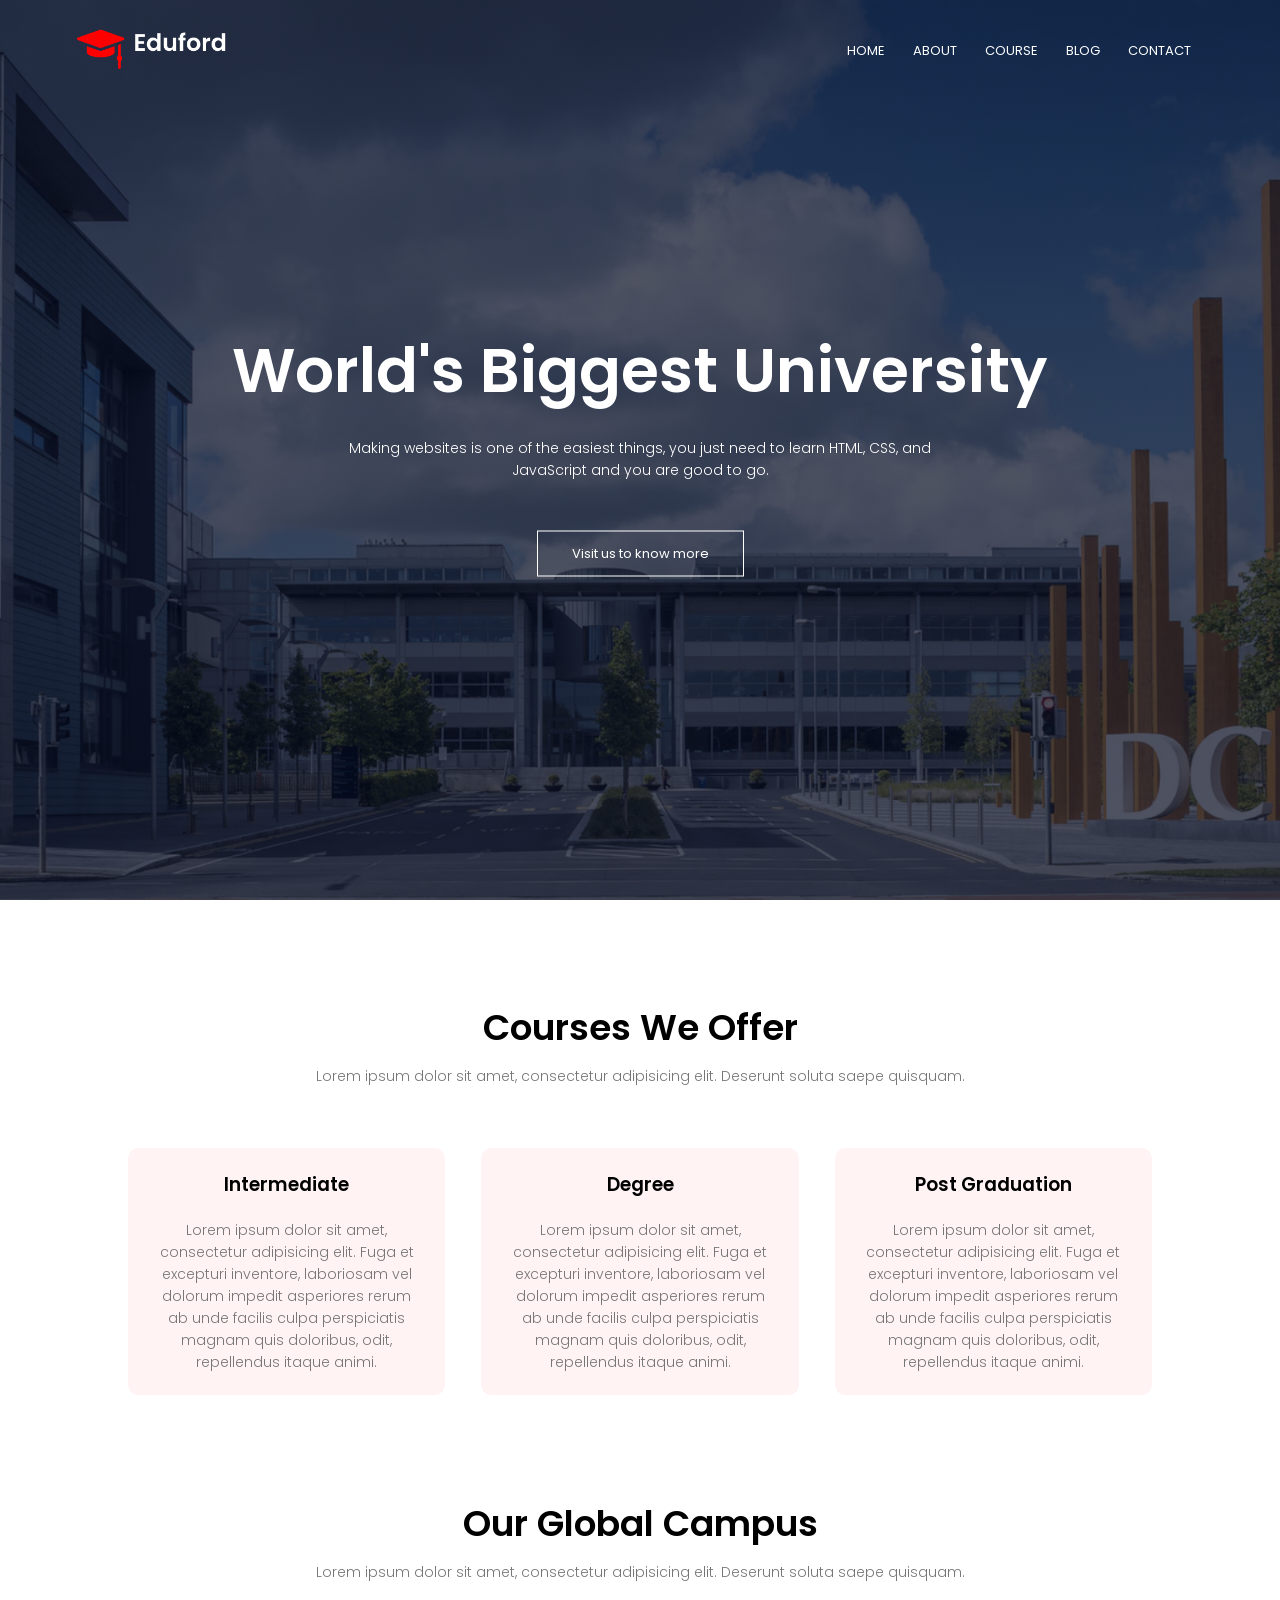
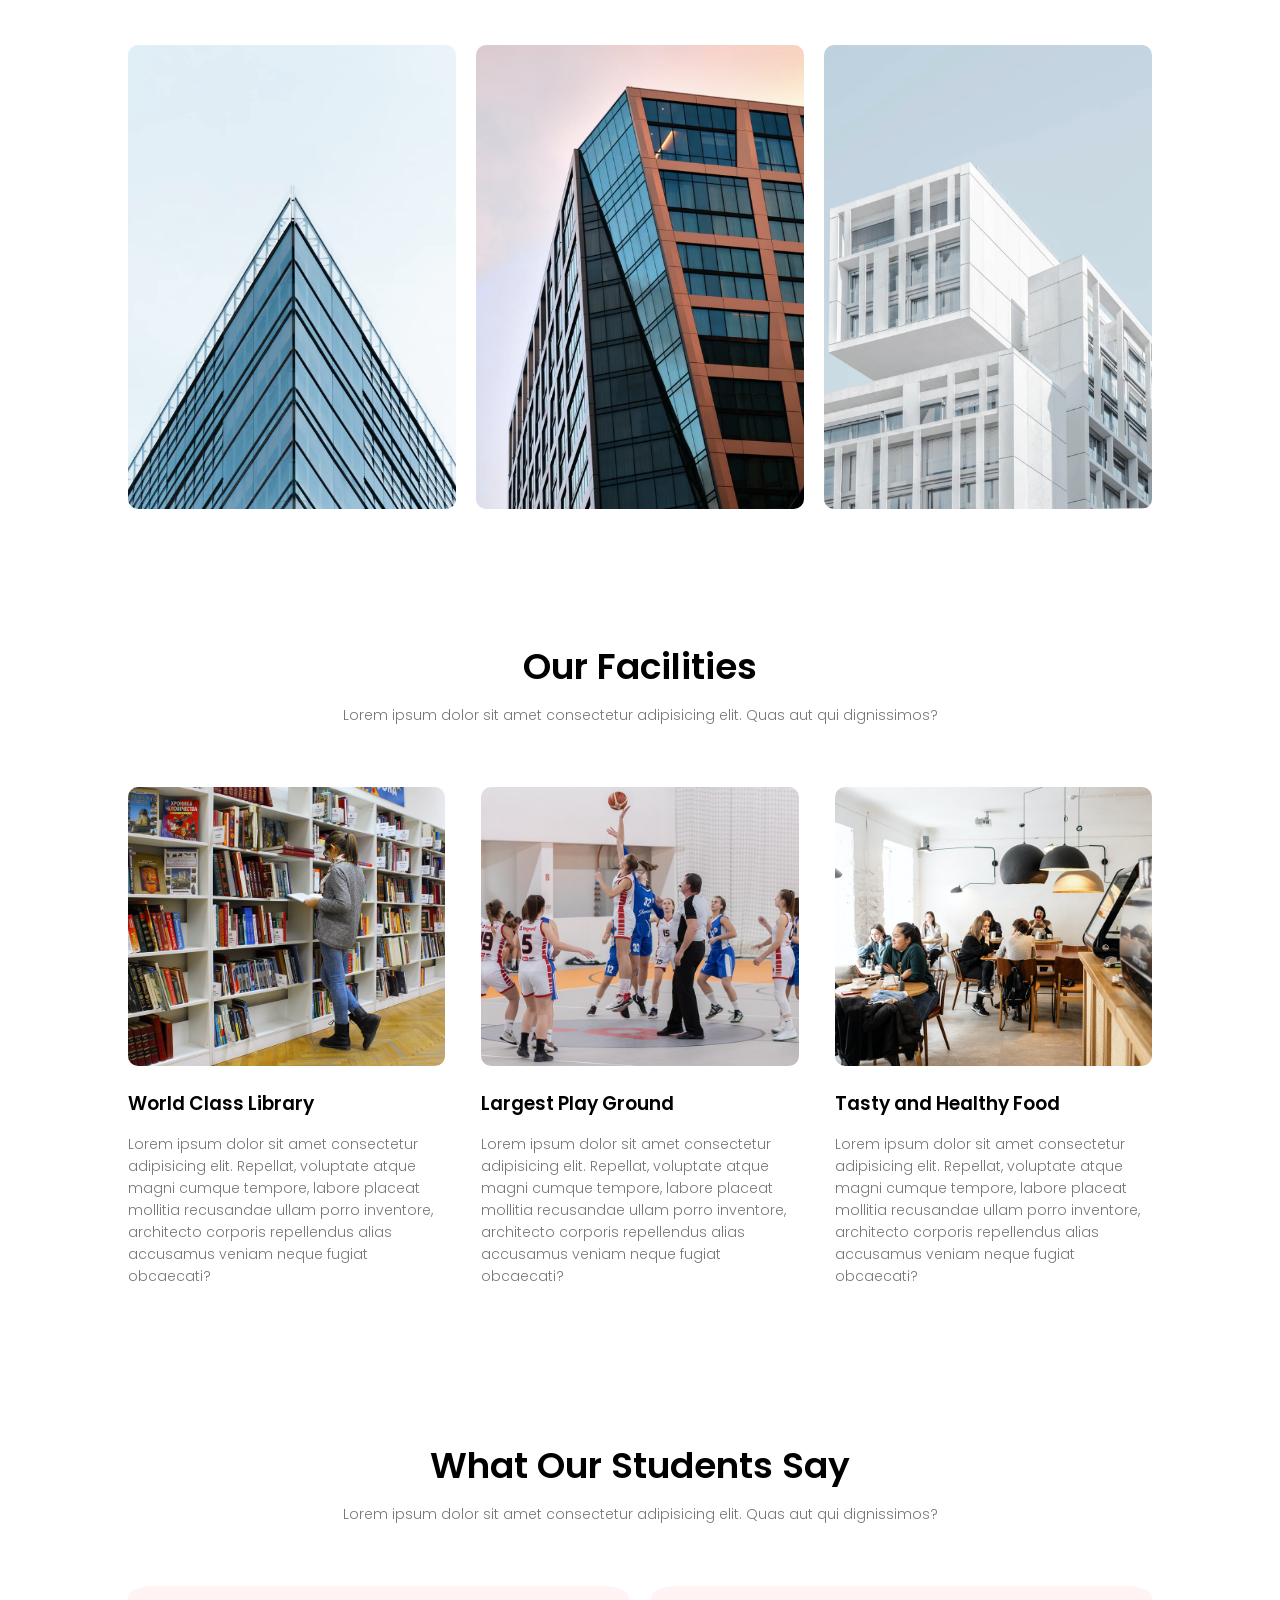
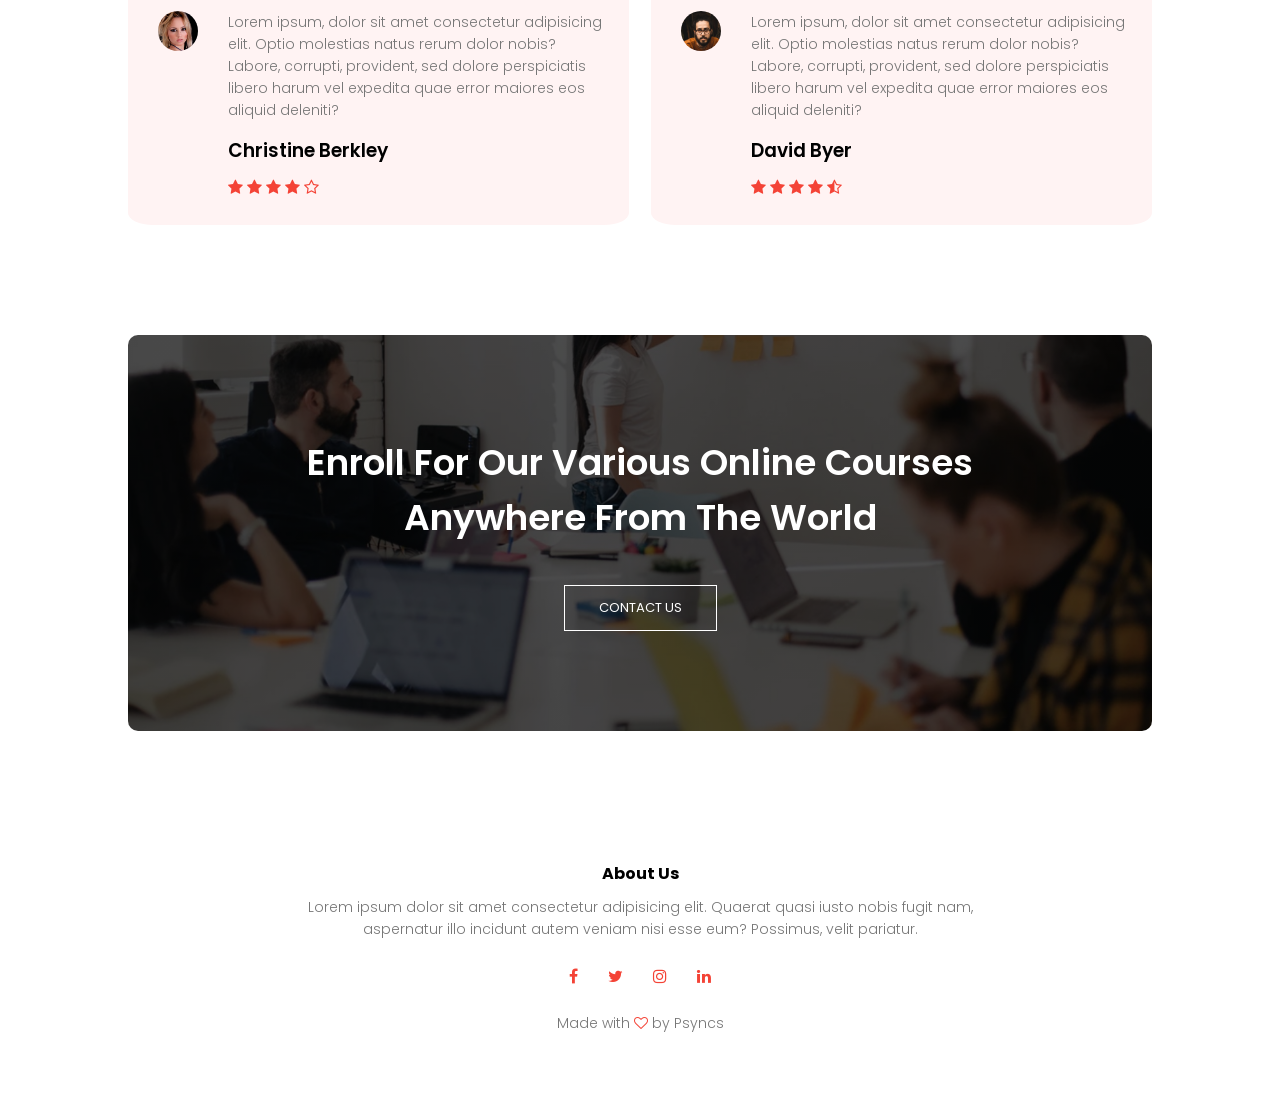
<file: index.html>
<!DOCTYPE html>
<html lang="en">
<head>
    <meta charset="UTF-8">
    <meta name="viewport" content="width=device-width, initial-scale=1.0">
    <title>Home</title>
    <link rel="shortcut icon" href="images/favicon-1024.png" type="image/x-icon">
    <link rel="stylesheet" href="style.css">
    <link rel="preconnect" href="https://fonts.googleapis.com">
<link rel="preconnect" href="https://fonts.gstatic.com" crossorigin>
<link href="https://fonts.googleapis.com/css2?famil
y=Caacupe+One&family=Imperial+Script&family=Poppins:ital,wght@0,100;0,200;0,300;0,400;0,
500
;0,600;0,700;0,800;0,900;1,100;1,200;1,300;
1,400;1,500;1,600;1,700;1,800;1,900&display=swap" rel="stylesheet">
<link rel="stylesheet" href="https://cdnjs.cloudflare.com/ajax/libs/font-awesome/4.7.0/css/font-awesome.min.css">

</head>
<body>
    <section class="header">
<nav>
 <a href="index.html"><img src="images/logo.png" alt=""></a>
     <div class="nav-links" id="navLinks">
        <i class="fa fa-times" onclick="hideMenu()"></i>
 <ul>
  
   <li><a href="index.html">HOME</a></li>
  <li><a href="about.html">ABOUT</a></li>
   <li><a href="course.html">COURSE</a></li>
   <li><a href="Blog.html">BLOG</a></li>
  <li><a href="contact.html">CONTACT</a></li>
 </ul>
</div>
<i class="fa fa-bars" onclick="showMenu()"></i>
</nav>

<div class="text-box">
    <h1>World's Biggest University</h1>
    <p> Making websites is one of the easiest things, you just need to learn HTML,
        CSS, and <br>JavaScript and you are good to go.
    </p>
    <a href="" class="hero-btn">Visit us to know more</a>
</div>
        </section>

<!--COURSE-->
<section class="course">
    <h1>Courses We Offer</h1>
    <p>Lorem ipsum dolor sit amet, consectetur adipisicing elit. Deserunt soluta saepe quisquam.</p>

<div class="row">
    <div class="course-col">
        <h3>Intermediate</h3>
        <p>Lorem ipsum dolor sit amet, consectetur adipisicing elit. Fuga et excepturi inventore, laboriosam vel dolorum impedit asperiores rerum ab unde facilis culpa perspiciatis magnam quis doloribus, odit, repellendus itaque animi. </p>
    </div>
    <div class="course-col">
        <h3>Degree</h3>
        <p>Lorem ipsum dolor sit amet, consectetur adipisicing elit. Fuga et excepturi inventore, laboriosam vel dolorum impedit asperiores rerum ab unde facilis culpa perspiciatis magnam quis doloribus, odit, repellendus itaque animi. </p>
    </div>
    <div class="course-col">
        <h3>Post Graduation</h3>
        <p>Lorem ipsum dolor sit amet, consectetur adipisicing elit. Fuga et excepturi inventore, laboriosam vel dolorum impedit asperiores rerum ab unde facilis culpa perspiciatis magnam quis doloribus, odit, repellendus itaque animi. </p>
    </div>
</div>

</section>
<!-- CAMPUS-->
<section class="campus">
    <h1>Our Global Campus</h1>
    <p>Lorem ipsum dolor sit amet, consectetur adipisicing elit. Deserunt soluta saepe quisquam.</p>

<div class="row">
    <div class="campus-col">
        <img src="images/london.png" alt="">
        <div class="layer">
            <h3>LONDON</h3>
        </div>
    </div>
 <div class="campus-col">
        <img src="images/newyork.png" alt="">
        <div class="layer">
            <h3>NEW YORK</h3>
        </div>
    </div>
     <div class="campus-col">
        <img src="images/washington.png" alt="">
        <div class="layer">
            <h3>WASHINGTON</h3>
        </div>
    </div>
</div>


</section>

<!--FACILITIES-->
<section class="facilities">
    <h1>Our Facilities</h1>
    <p>Lorem ipsum dolor sit amet consectetur adipisicing elit. Quas aut qui dignissimos?</p>
<div class="row">
    <div class="facilities-col">
        <img src="images/library.png" >
        <h3>World Class Library</h3>
        <p>Lorem ipsum dolor sit amet consectetur adipisicing elit. Repellat, voluptate atque magni cumque tempore, labore placeat mollitia recusandae ullam porro inventore, architecto corporis repellendus alias accusamus veniam neque fugiat obcaecati?</p>
    </div>
   
    <div class="facilities-col">
        <img src="images/basketball.png" >
        <h3>Largest Play Ground</h3>
        <p>Lorem ipsum dolor sit amet consectetur adipisicing elit. Repellat, voluptate atque magni cumque tempore, labore placeat mollitia recusandae ullam porro inventore, architecto corporis repellendus alias accusamus veniam neque fugiat obcaecati?</p>
    </div>
   
    <div class="facilities-col">
        <img src="images/cafeteria.png"    >
        <h3>Tasty and Healthy Food</h3>
        <p>Lorem ipsum dolor sit amet consectetur adipisicing elit. Repellat, voluptate atque magni cumque tempore, labore placeat mollitia recusandae ullam porro inventore, architecto corporis repellendus alias accusamus veniam neque fugiat obcaecati?</p>
    </div>  
</div>
</section>

<!-- TESTIMONIALS-->

<section class="testimonials">

<h1>What Our Students Say</h1>
    <p>Lorem ipsum dolor sit amet consectetur adipisicing elit. Quas aut qui dignissimos?</p>
<div class="row">
    <div class="testimonials-col">
        <img src="images/user1.jpg" alt="">
        <div>
            <p>Lorem ipsum, dolor sit amet consectetur adipisicing elit. Optio molestias natus rerum dolor nobis? Labore, corrupti, provident, sed dolore perspiciatis libero harum vel expedita quae error maiores eos aliquid deleniti?</p>
        <h3>Christine Berkley</h3>
        <i class="fa fa-star" aria-hidden="true"></i>
        <i class="fa fa-star" aria-hidden="true"></i>
        <i class="fa fa-star" aria-hidden="true"></i>
        <i class="fa fa-star" aria-hidden="true"></i>
        <i class="fa fa-star-o" aria-hidden="true"></i>
        </div>
    </div>

     <div class="testimonials-col">
        <img src="images/user2.jpg" alt="">
        <div>
            <p>Lorem ipsum, dolor sit amet consectetur adipisicing elit. Optio molestias natus rerum dolor nobis? Labore, corrupti, provident, sed dolore perspiciatis libero harum vel expedita quae error maiores eos aliquid deleniti?</p>
        <h3>David Byer</h3>
        <i class="fa fa-star" aria-hidden="true"></i>
        <i class="fa fa-star" aria-hidden="true"></i>
        <i class="fa fa-star" aria-hidden="true"></i>
        <i class="fa fa-star" aria-hidden="true"></i>
        <i class="fa fa-star-half-o" aria-hidden="true"></i>
        </div>
    </div>
</div>
</section>

<!-- CALL TO ACTION-->

<section class="cta">
    <h1>Enroll For Our Various Online Courses <br> Anywhere From The World</h1>
    <a href="" class="hero-btn">CONTACT US</a>
</section>

<!-- FOOTER -->
 <section class="footer">
    <h4>About Us</h4>
    <p>Lorem ipsum dolor sit amet consectetur adipisicing elit. Quaerat quasi iusto nobis fugit nam,<br> aspernatur illo incidunt autem veniam nisi esse eum? Possimus, velit pariatur.</p>
 
<div class="icons">
    <i class="fa fa-facebook"></i>
        <i class="fa fa-twitter"></i>
    <i class="fa fa-instagram"></i>
    <i class="fa fa-linkedin"></i>
</div>
<p>Made with <i class="fa fa-heart-o"></i> by Psyncs</p>
</section>


        <!-- Java Script for toggle menu-->
<script>
    var navLinks = document.getElementById("navLinks");

    function showMenu(){
        navLinks.style.right = "0";
    }
    function hideMenu(){
        navLinks.style.right = "-200px";
    }
</script>
</body>
</html>
</file>
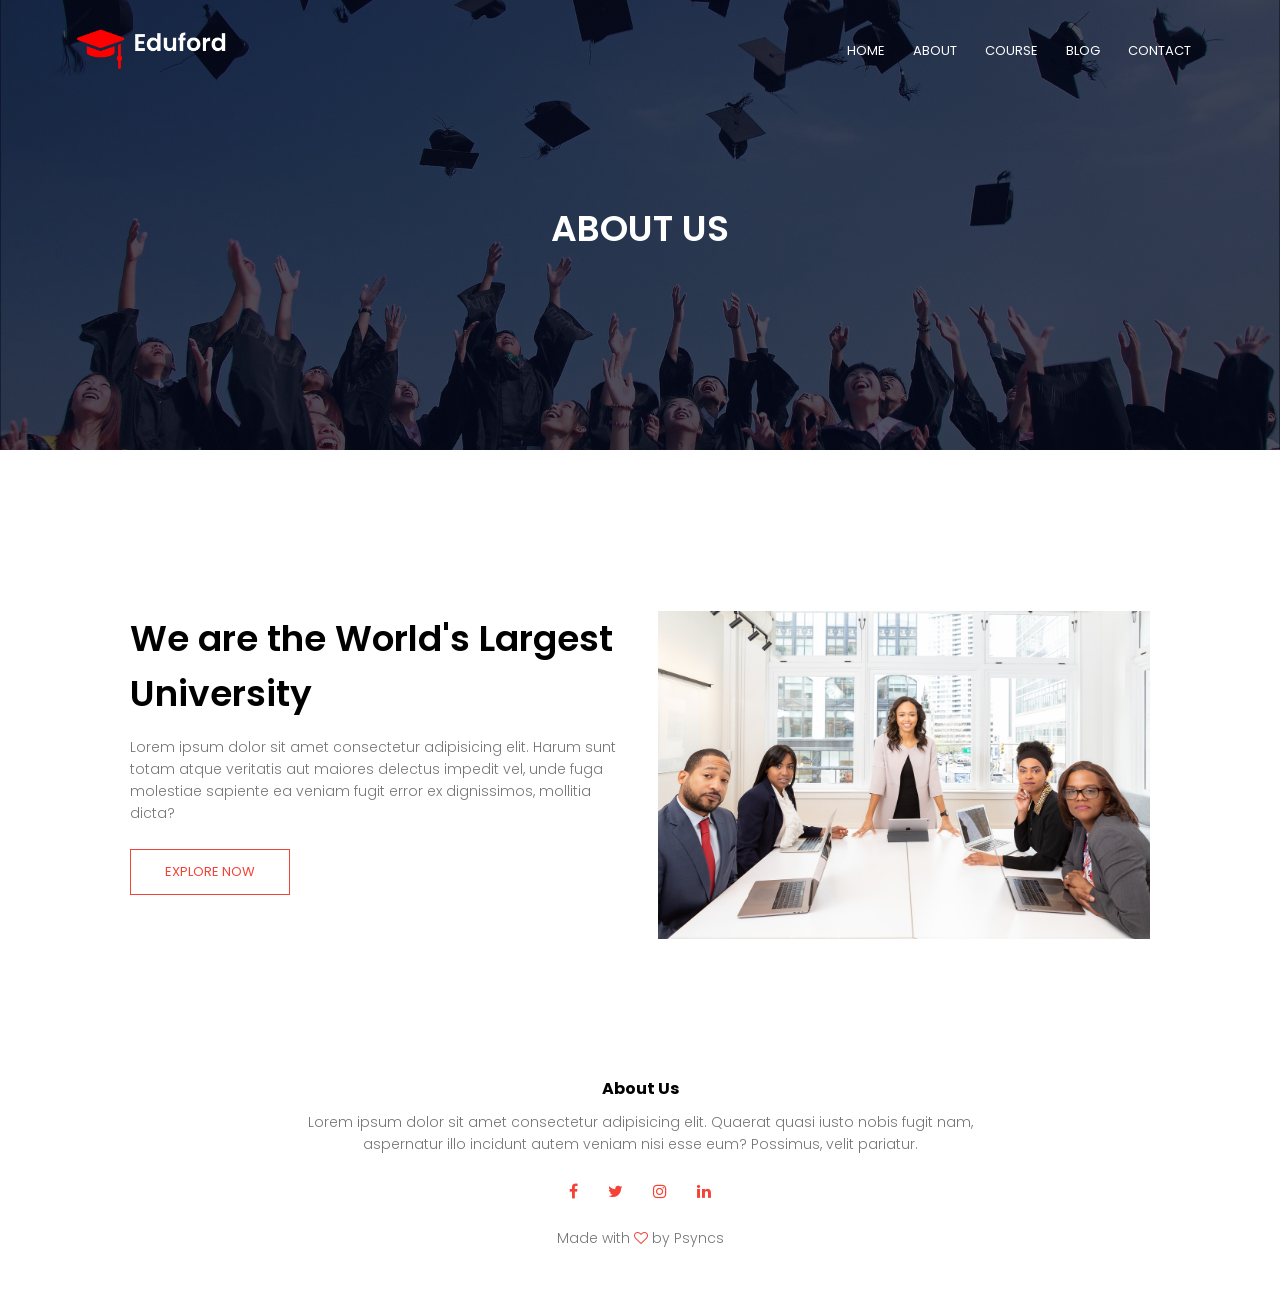
<file: about.html>
<!DOCTYPE html>
<html lang="en">
<head>
    <meta charset="UTF-8">
    <meta name="viewport" content="width=device-width, initial-scale=1.0">
    <title>About Us</title>
    <link rel="shortcut icon" href="images/favicon-1024.png" type="image/x-icon">

    <link rel="stylesheet" href="style.css">
    <link rel="preconnect" href="https://fonts.googleapis.com">
<link rel="preconnect" href="https://fonts.gstatic.com" crossorigin>
<link href="https://fonts.googleapis.com/css2?famil
y=Caacupe+One&family=Imperial+Script&family=Poppins:ital,wght@0,100;0,200;0,300;0,400;0,
500
;0,600;0,700;0,800;0,900;1,100;1,200;1,300;
1,400;1,500;1,600;1,700;1,800;1,900&display=swap" rel="stylesheet">
<link rel="stylesheet" href="https://cdnjs.cloudflare.com/ajax/libs/font-awesome/4.7.0/css/font-awesome.min.css">

</head>
<body>
    <section class="sub-header">
<nav>
 <a href="index.html"><img src="images/logo.png" alt=""></a>
     <div class="nav-links" id="navLinks">
        <i class="fa fa-times" onclick="hideMenu()"></i>
 <ul>

   <li><a href="index.html">HOME</a></li>
  <li><a href="about.html">ABOUT</a></li>
   <li><a href="course.html">COURSE</a></li>
   <li><a href="Blog.html">BLOG</a></li>
  <li><a href="contact.html">CONTACT</a></li>
 </ul>
</div>
<i class="fa fa-bars" onclick="showMenu()"></i>
</nav>
<h1>ABOUT US</h1>
        </section>

<!-- about us content -->
 <section class="aboutus">
    <div class="row">
        <div class="about-col">
            <h1>We are the World's Largest University</h1>
            <p>Lorem ipsum dolor sit amet consectetur adipisicing elit. Harum sunt totam atque veritatis aut maiores delectus impedit vel, unde fuga molestiae sapiente ea veniam fugit error ex dignissimos, mollitia dicta?</p>
        <a href="" class="hero-btn red-btn">EXPLORE NOW</a>
        </div>
        <div class="about-col">
<img src="images/about.jpg" alt="">
        </div>
    </div>
 </section>

<!-- FOOTER -->
 <section class="footer">
    <h4>About Us</h4>
    <p>Lorem ipsum dolor sit amet consectetur adipisicing elit. Quaerat quasi iusto nobis fugit nam,<br> aspernatur illo incidunt autem veniam nisi esse eum? Possimus, velit pariatur.</p>
 
<div class="icons">
    <i class="fa fa-facebook"></i>
        <i class="fa fa-twitter"></i>
    <i class="fa fa-instagram"></i>
    <i class="fa fa-linkedin"></i>
</div>
<p>Made with <i class="fa fa-heart-o"></i> by Psyncs</p>
</section>


        <!-- Java Script for toggle menu-->
<script>
    var navLinks = document.getElementById("navLinks");

    function showMenu(){
        navLinks.style.right = "0";
    }
    function hideMenu(){
        navLinks.style.right = "-200px";
    }
</script>
</body>
</html>
</file>
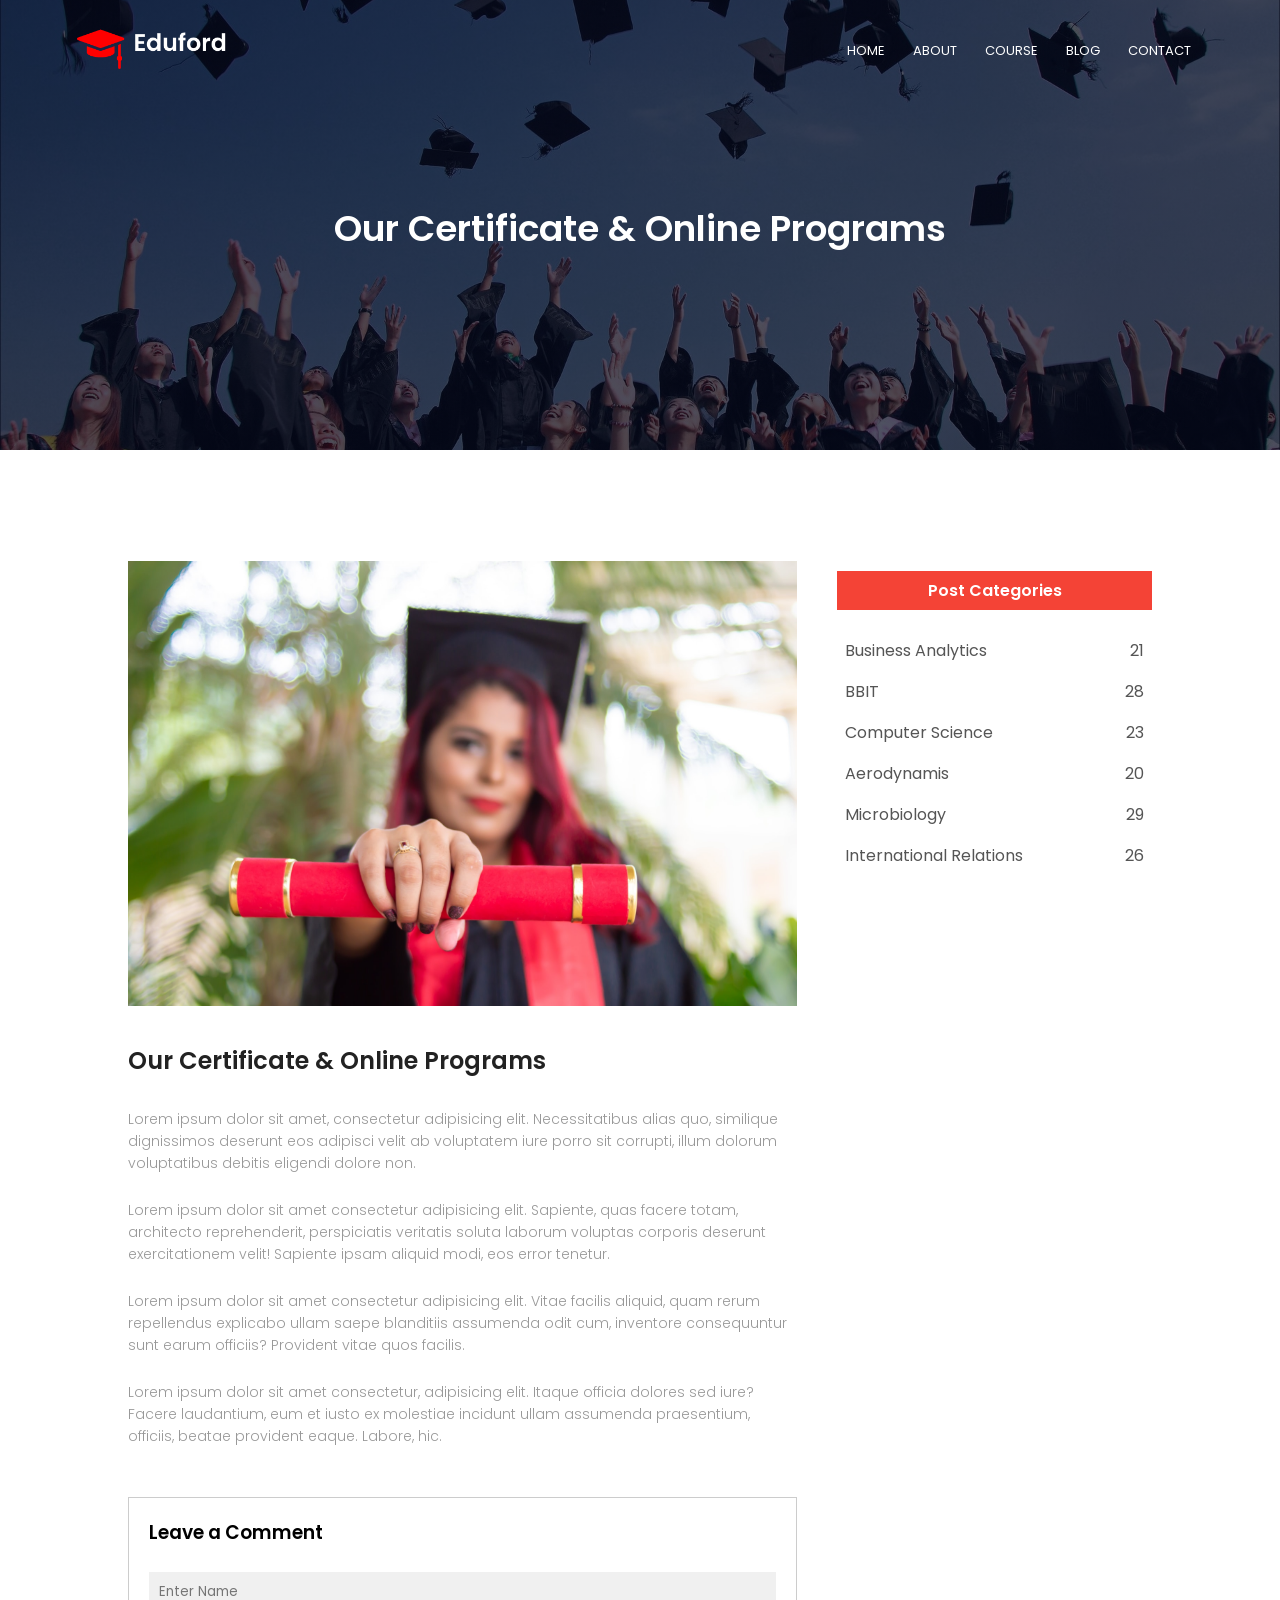
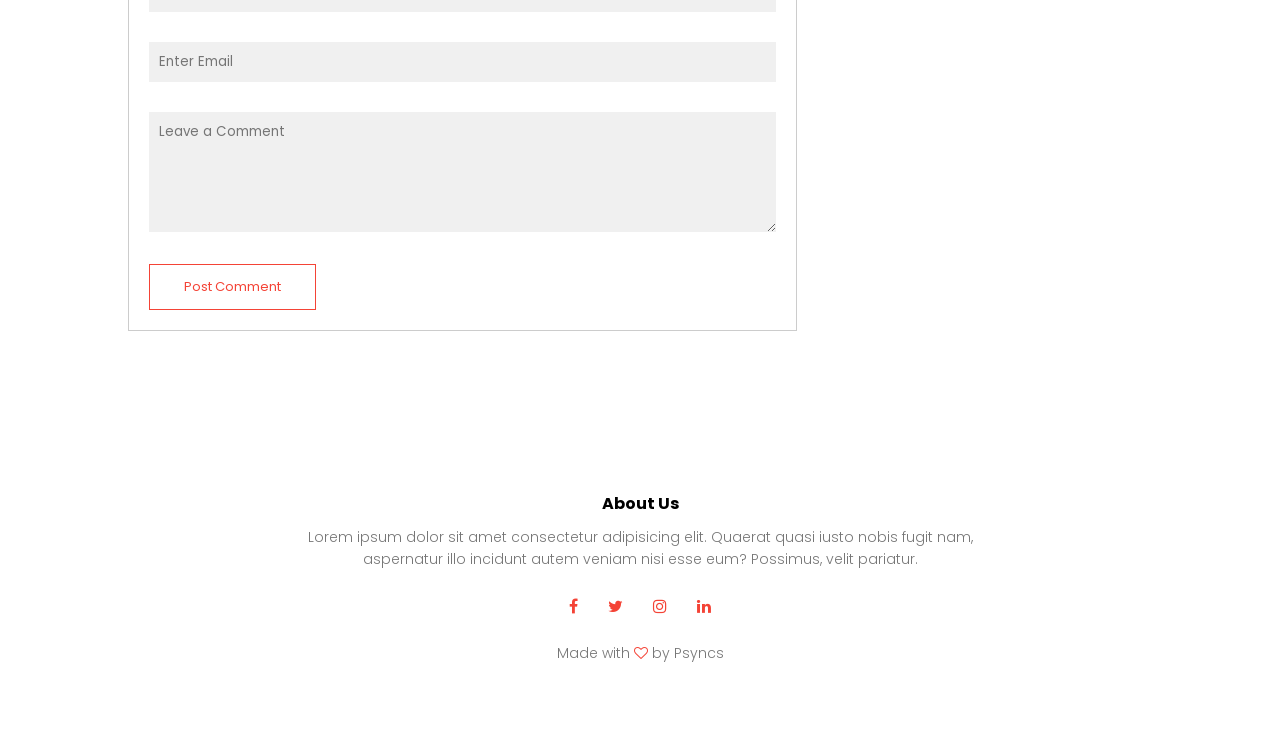
<file: Blog.html>
<!DOCTYPE html>
<html lang="en">
<head>
    <meta charset="UTF-8">
    <meta name="viewport" content="width=device-width, initial-scale=1.0">
    <title>Blogs</title>
    <link rel="shortcut icon" href="images/favicon-1024.png" type="image/x-icon">

    <link rel="stylesheet" href="style.css">
    <link rel="preconnect" href="https://fonts.googleapis.com">
<link rel="preconnect" href="https://fonts.gstatic.com" crossorigin>
<link href="https://fonts.googleapis.com/css2?famil
y=Caacupe+One&family=Imperial+Script&family=Poppins:ital,wght@0,100;0,200;0,300;0,400;0,
500
;0,600;0,700;0,800;0,900;1,100;1,200;1,300;
1,400;1,500;1,600;1,700;1,800;1,900&display=swap" rel="stylesheet">
<link rel="stylesheet" href="https://cdnjs.cloudflare.com/ajax/libs/font-awesome/4.7.0/css/font-awesome.min.css">

</head>
<body>
    <section class="sub-header">
<nav>
 <a href="index.html"><img src="images/logo.png" alt=""></a>
     <div class="nav-links" id="navLinks">
        <i class="fa fa-times" onclick="hideMenu()"></i>
 <ul>
   
   <li><a href="index.html">HOME</a></li>
  <li><a href="about.html">ABOUT</a></li>
   <li><a href="course.html">COURSE</a></li>
   <li><a href="Blog.html">BLOG</a></li>
  <li><a href="contact.html">CONTACT</a></li>
 </ul>
</div>
<i class="fa fa-bars" onclick="showMenu()"></i>
</nav>
<h1>Our Certificate & Online Programs</h1>
        </section>

<!-- blog page content -->
<section class="blog-content">
<div class="row">
<div class="blog-left">
    <img src="images/certificate.jpg" alt="">
    <h2>Our Certificate & Online Programs</h2>
    <p>Lorem ipsum dolor sit amet, consectetur adipisicing elit. Necessitatibus alias quo, similique dignissimos deserunt eos adipisci velit ab voluptatem iure porro sit corrupti, illum dolorum voluptatibus debitis eligendi dolore non.</p>
<br>
<p>Lorem ipsum dolor sit amet consectetur adipisicing elit. Sapiente, quas facere totam, architecto reprehenderit, perspiciatis veritatis soluta laborum voluptas corporis deserunt exercitationem velit! Sapiente ipsam aliquid modi, eos error tenetur.</p>
<br>
<p>Lorem ipsum dolor sit amet consectetur adipisicing elit. Vitae facilis aliquid, quam rerum repellendus explicabo ullam saepe blanditiis assumenda odit cum, inventore consequuntur sunt earum officiis? Provident vitae quos facilis.
</p>
<br>
<p>Lorem ipsum dolor sit amet consectetur, adipisicing elit. Itaque officia dolores sed iure? Facere laudantium, eum et iusto ex molestiae incidunt ullam assumenda praesentium, officiis, beatae provident eaque. Labore, hic.</p>

<div class="comment-box">
    <h3>Leave a Comment</h3>
    <form action="" class="comment-form">
        <input type="text" placeholder="Enter Name">
        <input type="email" placeholder="Enter Email">
        <textarea placeholder="Leave a Comment" rows="5"></textarea>
           <button type="submit" class="hero-btn red-btn">Post Comment</button>
    </form>
</div>

</div>
<div class="blog-right">
<h3>Post Categories</h3>
<div>
    <span>Business Analytics</span>
    <span>21</span>
</div>
<div>
     <span>BBIT</span>
    <span>28</span>
</div>
<div>
     <span>Computer Science</span>
    <span>23</span>
</div>
<div>
     <span>Aerodynamis</span>
    <span>20</span>
</div>
<div>
     <span>Microbiology</span>
    <span>29</span>
</div>
<div>
     <span>International Relations</span>
    <span>26    </span>

    </div>
</div>
</div>
</div>

</section>


<!-- FOOTER -->
 <section class="footer">
    <h4>About Us</h4>
    <p>Lorem ipsum dolor sit amet consectetur adipisicing elit. Quaerat quasi iusto nobis fugit nam,<br> aspernatur illo incidunt autem veniam nisi esse eum? Possimus, velit pariatur.</p>
 
<div class="icons">
    <i class="fa fa-facebook"></i>
        <i class="fa fa-twitter"></i>
    <i class="fa fa-instagram"></i>
    <i class="fa fa-linkedin"></i>
</div>
<p>Made with <i class="fa fa-heart-o"></i> by Psyncs</p>
</section>


        <!-- Java Script for toggle menu-->
<script>
    var navLinks = document.getElementById("navLinks");

    function showMenu(){
        navLinks.style.right = "0";
    }
    function hideMenu(){
        navLinks.style.right = "-200px";
    }
</script>
</body>
</html>
</file>
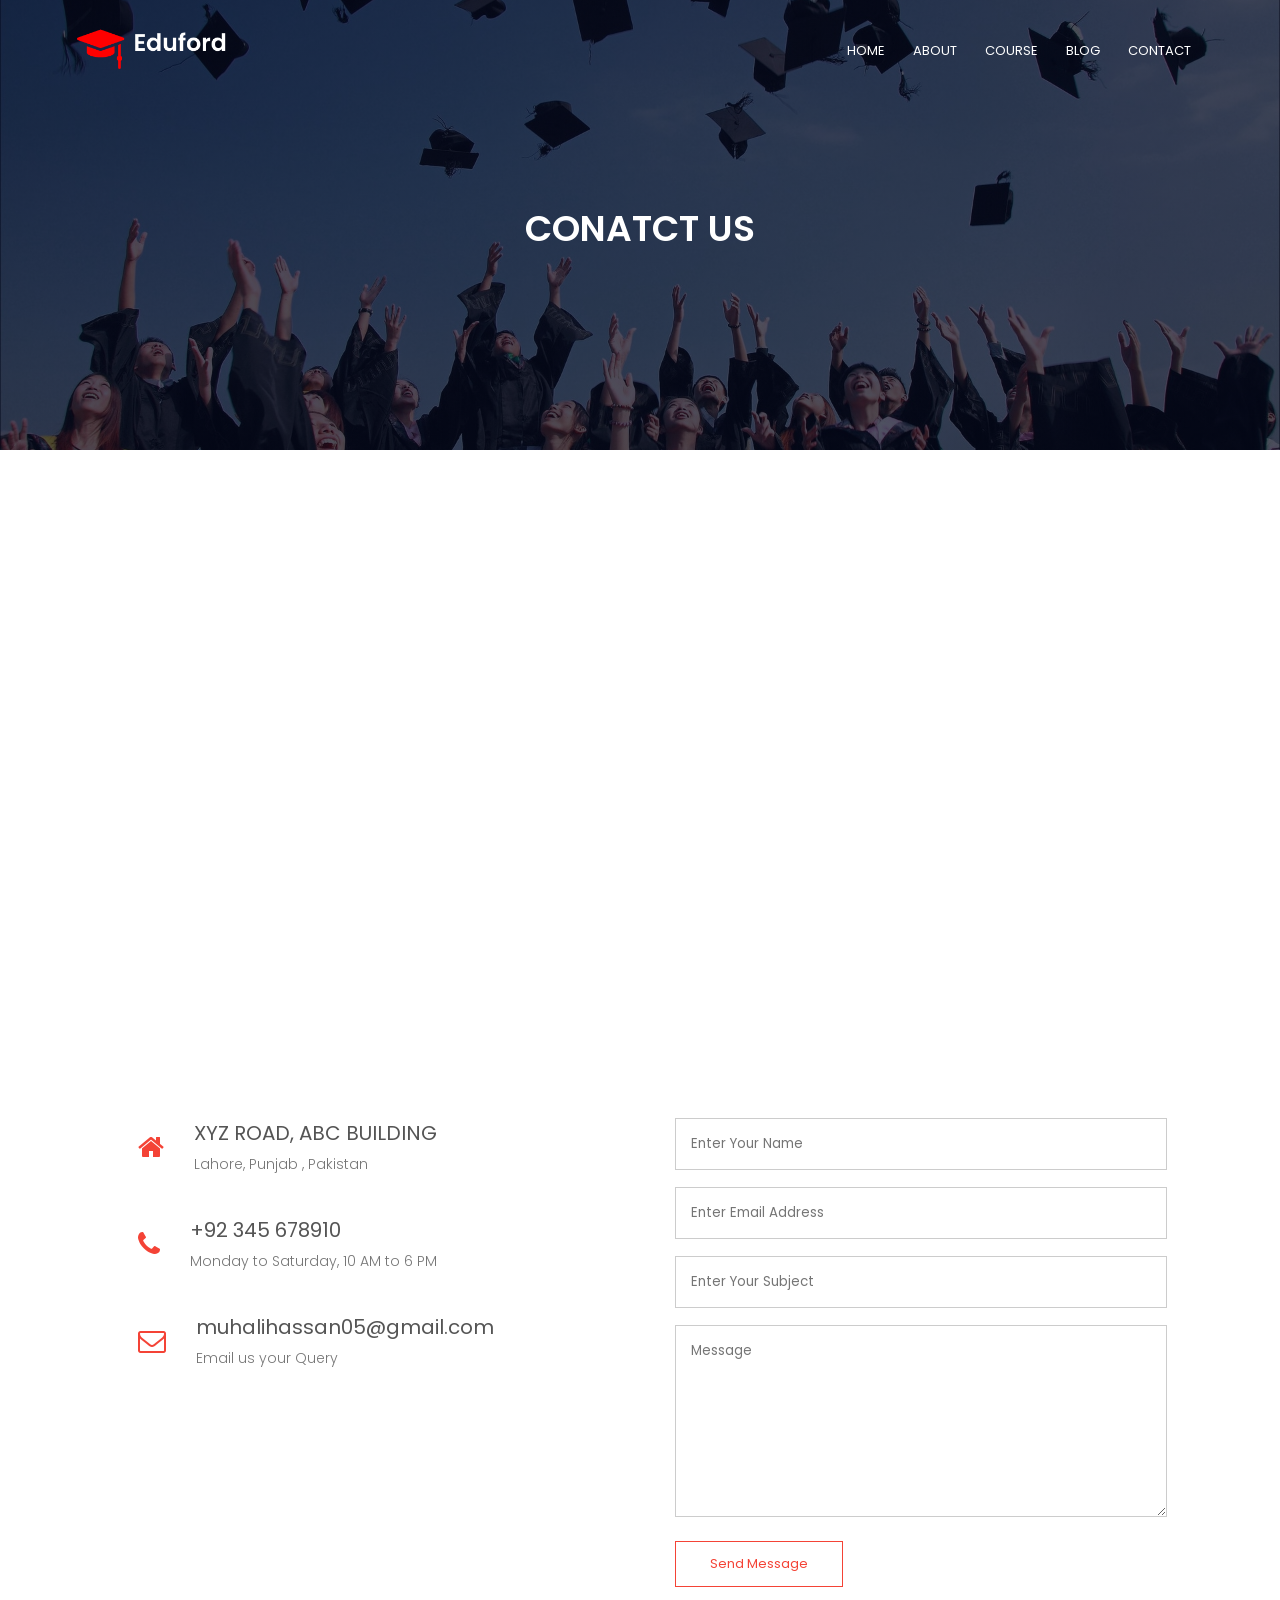
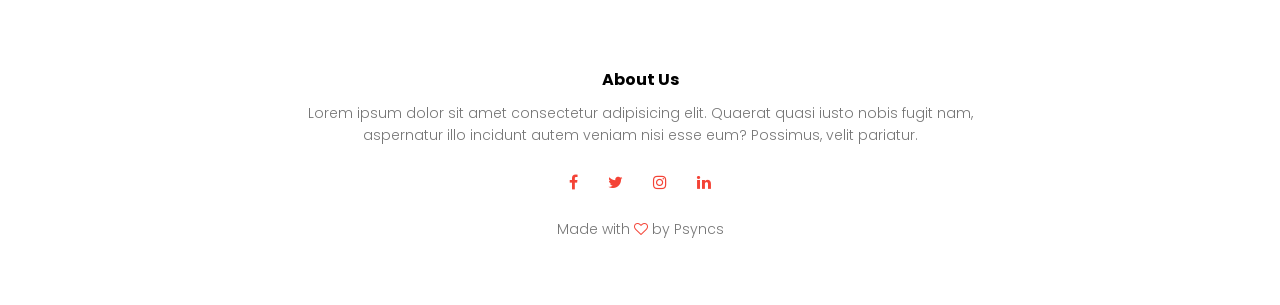
<file: contact.html>
<!DOCTYPE html>
<html lang="en">
<head>
    <meta charset="UTF-8">
    <meta name="viewport" content="width=device-width, initial-scale=1.0">
    <title>Contact Us</title>
    <link rel="shortcut icon" href="images/favicon-1024.png" type="image/x-icon">

    <link rel="stylesheet" href="style.css">
    <link rel="preconnect" href="https://fonts.googleapis.com">
<link rel="preconnect" href="https://fonts.gstatic.com" crossorigin>
<link href="https://fonts.googleapis.com/css2?famil
y=Caacupe+One&family=Imperial+Script&family=Poppins:ital,wght@0,100;0,200;0,300;0,400;0,
500
;0,600;0,700;0,800;0,900;1,100;1,200;1,300;
1,400;1,500;1,600;1,700;1,800;1,900&display=swap" rel="stylesheet">
<link rel="stylesheet" href="https://cdnjs.cloudflare.com/ajax/libs/font-awesome/4.7.0/css/font-awesome.min.css">

</head>
<body>
    <section class="sub-header">
<nav>
 <a href="index.html"><img src="images/logo.png" alt=""></a>
     <div class="nav-links" id="navLinks">
        <i class="fa fa-times" onclick="hideMenu()"></i>
 <ul>
   <li><a href="index.html">HOME</a></li>
  <li><a href="about.html">ABOUT</a></li>
   <li><a href="course.html">COURSE</a></li>
   <li><a href="Blog.html">BLOG</a></li>
  <li><a href="contact.html">CONTACT</a></li>
 </ul>
</div>
<i class="fa fa-bars" onclick="showMenu()"></i>
</nav>
<h1>CONATCT US</h1>
        </section>

<!-- contact us -->
 <section class="location">
    <iframe src="https://www.google.com/maps/embed?pb=!1m18!1m12!1m3!1d2241.5076670936305!2d74.41220783650733!3d31.563031030129444!2m3!1f0!2f0!3f0!3m2!1i1024!2i768!4f13.1!3m3!1m2!1s0x39190ffa664b6e73%3A0x8efa036019b85af0!2sTaj%20Bagh%20Scheme%20Lahore%2C%20Pakistan!5e0!3m2!1sen!2s!4v1789796839141!5m2!1sen!2s" width="600" height="450" style="border:0;" allowfullscreen="" loading="lazy" referrerpolicy="strict-origin-when-cross-origin"></iframe>

 </section>

<section class="contact-us">
    <div class="row">
        <div class="contact-col">
            <div>
                <i class="fa fa-home"></i>
                <span>
                    <h5>XYZ ROAD, ABC BUILDING</h5>
                    <P>Lahore, Punjab , Pakistan</P>
                </span>
            </div>

            <div>
                <i class="fa fa-phone"></i>
                <span>
                    <h5>+92 345 678910</h5>
                    <P>Monday to Saturday, 10 AM to 6 PM</P>
                </span>
            </div>

            <div>
                <i class="fa fa-envelope-o"></i>
                <span>
                    <h5>muhalihassan05@gmail.com</h5>
                    <P>Email us your Query</P>
                </span>
            </div>
        </div>
        <div class="contact-col">
            <form action="form-handler.php" method="post">
                <input type="text" name="name" placeholder="Enter Your Name">
                <input type="email" name="email" placeholder="Enter Email Address">
                                <input type="text" name="subject" placeholder="Enter Your Subject">
<textarea rows="8" name="message" placeholder="Message" required></textarea>
<button class="hero-btn red-btn" type="submit" style="margin-left: 15px;">Send Message</button>
            </form>
        </div>
    </div>
</section>


<!-- FOOTER -->
 <section class="footer">
    <h4>About Us</h4>
    <p>Lorem ipsum dolor sit amet consectetur adipisicing elit. Quaerat quasi iusto nobis fugit nam,<br> aspernatur illo incidunt autem veniam nisi esse eum? Possimus, velit pariatur.</p>
 
<div class="icons">
    <i class="fa fa-facebook"></i>
        <i class="fa fa-twitter"></i>
    <i class="fa fa-instagram"></i>
    <i class="fa fa-linkedin"></i>
</div>
<p>Made with <i class="fa fa-heart-o"></i> by Psyncs</p>
</section>


        <!-- Java Script for toggle menu-->
<script>
    var navLinks = document.getElementById("navLinks");

    function showMenu(){
        navLinks.style.right = "0";
    }
    function hideMenu(){
        navLinks.style.right = "-200px";
    }
</script>
</body>
</html>
</file>
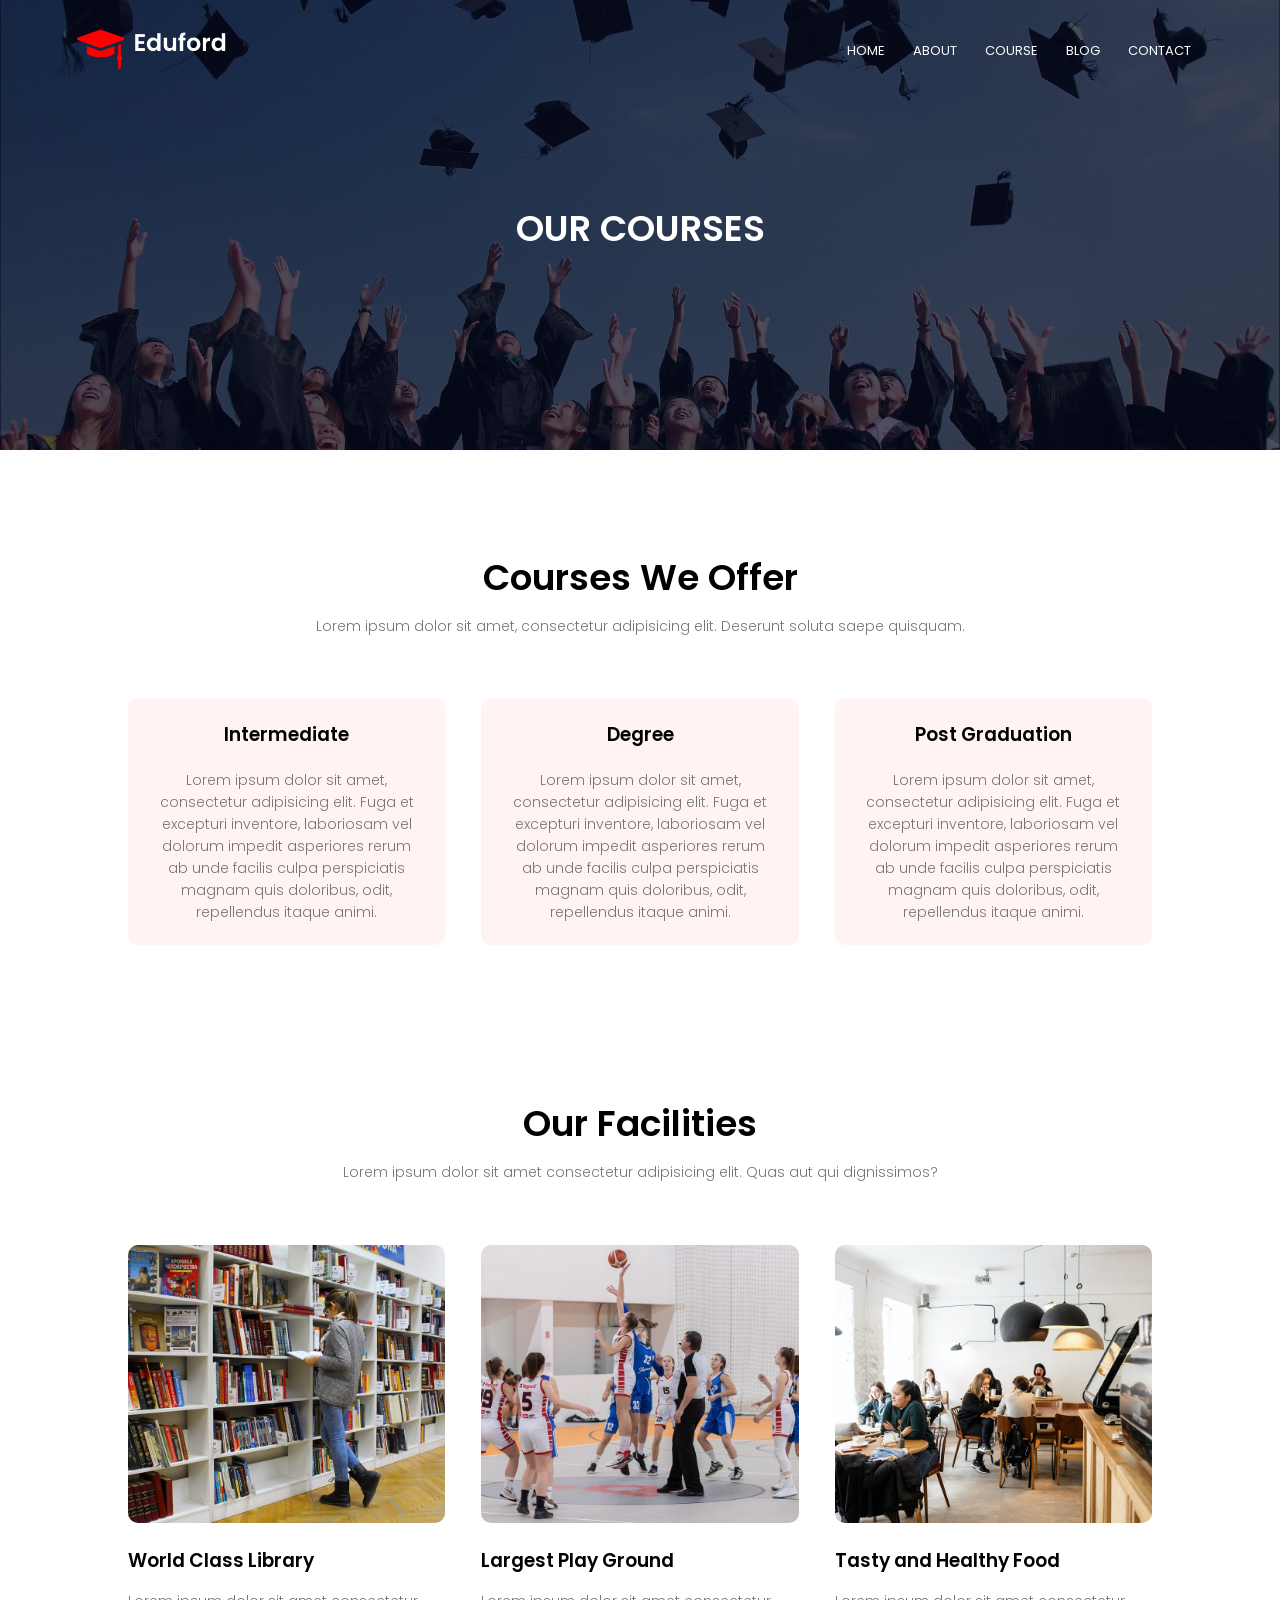
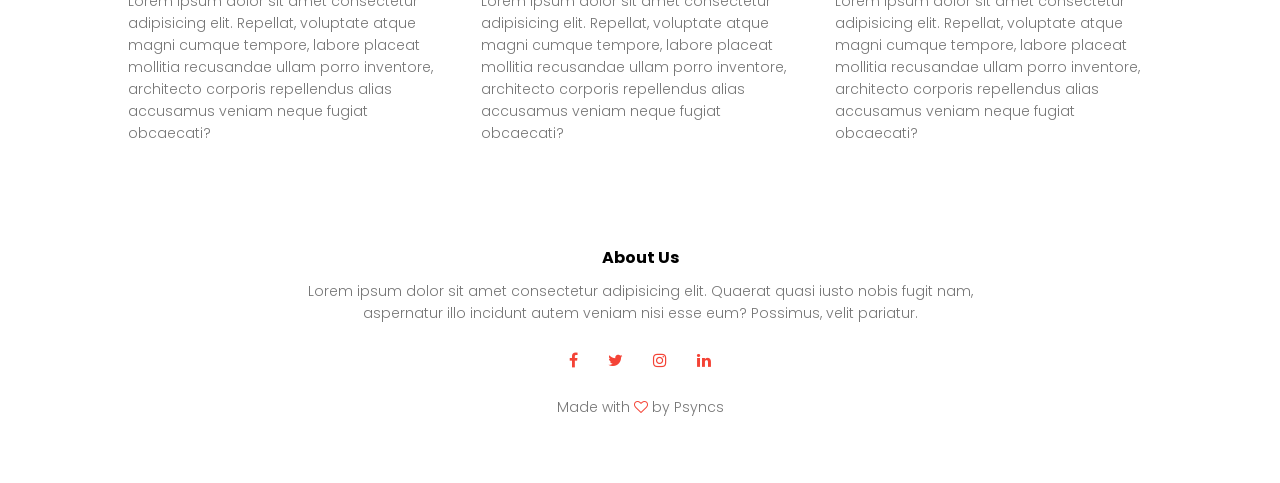
<file: course.html>
<!DOCTYPE html>
<html lang="en">
<head>
    <meta charset="UTF-8">
    <meta name="viewport" content="width=device-width, initial-scale=1.0">
    <title>Courses</title>
    <link rel="shortcut icon" href="images/favicon-1024.png" type="image/x-icon">

    <link rel="stylesheet" href="style.css">
    <link rel="preconnect" href="https://fonts.googleapis.com">
<link rel="preconnect" href="https://fonts.gstatic.com" crossorigin>
<link href="https://fonts.googleapis.com/css2?famil
y=Caacupe+One&family=Imperial+Script&family=Poppins:ital,wght@0,100;0,200;0,300;0,400;0,
500
;0,600;0,700;0,800;0,900;1,100;1,200;1,300;
1,400;1,500;1,600;1,700;1,800;1,900&display=swap" rel="stylesheet">
<link rel="stylesheet" href="https://cdnjs.cloudflare.com/ajax/libs/font-awesome/4.7.0/css/font-awesome.min.css">

</head>
<body>
    <section class="sub-header">
<nav>
 <a href="index.html"><img src="images/logo.png" alt=""></a>
     <div class="nav-links" id="navLinks">
        <i class="fa fa-times" onclick="hideMenu()"></i>
 <ul>
  
   <li><a href="index.html">HOME</a></li>
  <li><a href="about.html">ABOUT</a></li>
   <li><a href="course.html">COURSE</a></li>
   <li><a href="Blog.html">BLOG</a></li>
  <li><a href="contact.html">CONTACT</a></li>
 </ul>
</div>
<i class="fa fa-bars" onclick="showMenu()"></i>
</nav>
<h1>OUR COURSES </h1>
        </section>

<!--COURSE-->
<section class="course">
    <h1>Courses We Offer</h1>
    <p>Lorem ipsum dolor sit amet, consectetur adipisicing elit. Deserunt soluta saepe quisquam.</p>

<div class="row">
    <div class="course-col">
        <h3>Intermediate</h3>
        <p>Lorem ipsum dolor sit amet, consectetur adipisicing elit. Fuga et excepturi inventore, laboriosam vel dolorum impedit asperiores rerum ab unde facilis culpa perspiciatis magnam quis doloribus, odit, repellendus itaque animi. </p>
    </div>
    <div class="course-col">
        <h3>Degree</h3>
        <p>Lorem ipsum dolor sit amet, consectetur adipisicing elit. Fuga et excepturi inventore, laboriosam vel dolorum impedit asperiores rerum ab unde facilis culpa perspiciatis magnam quis doloribus, odit, repellendus itaque animi. </p>
    </div>
    <div class="course-col">
        <h3>Post Graduation</h3>
        <p>Lorem ipsum dolor sit amet, consectetur adipisicing elit. Fuga et excepturi inventore, laboriosam vel dolorum impedit asperiores rerum ab unde facilis culpa perspiciatis magnam quis doloribus, odit, repellendus itaque animi. </p>
    </div>
</div>
</section>
 </section>

<!--FACILITIES-->
<section class="facilities">
    <h1>Our Facilities</h1>
    <p>Lorem ipsum dolor sit amet consectetur adipisicing elit. Quas aut qui dignissimos?</p>
<div class="row">
    <div class="facilities-col">
        <img src="images/library.png" >
        <h3>World Class Library</h3>
        <p>Lorem ipsum dolor sit amet consectetur adipisicing elit. Repellat, voluptate atque magni cumque tempore, labore placeat mollitia recusandae ullam porro inventore, architecto corporis repellendus alias accusamus veniam neque fugiat obcaecati?</p>
    </div>
   
    <div class="facilities-col">
        <img src="images/basketball.png" >
        <h3>Largest Play Ground</h3>
        <p>Lorem ipsum dolor sit amet consectetur adipisicing elit. Repellat, voluptate atque magni cumque tempore, labore placeat mollitia recusandae ullam porro inventore, architecto corporis repellendus alias accusamus veniam neque fugiat obcaecati?</p>
    </div>
   
    <div class="facilities-col">
        <img src="images/cafeteria.png"    >
        <h3>Tasty and Healthy Food</h3>
        <p>Lorem ipsum dolor sit amet consectetur adipisicing elit. Repellat, voluptate atque magni cumque tempore, labore placeat mollitia recusandae ullam porro inventore, architecto corporis repellendus alias accusamus veniam neque fugiat obcaecati?</p>
    </div>  
</div>
</section>

<!-- FOOTER -->
 <section class="footer">
    <h4>About Us</h4>
    <p>Lorem ipsum dolor sit amet consectetur adipisicing elit. Quaerat quasi iusto nobis fugit nam,<br> aspernatur illo incidunt autem veniam nisi esse eum? Possimus, velit pariatur.</p>
 
<div class="icons">
    <i class="fa fa-facebook"></i>
        <i class="fa fa-twitter"></i>
    <i class="fa fa-instagram"></i>
    <i class="fa fa-linkedin"></i>
</div>
<p>Made with <i class="fa fa-heart-o"></i> by Psyncs</p>
</section>


        <!-- Java Script for toggle menu-->
<script>
    var navLinks = document.getElementById("navLinks");

    function showMenu(){
        navLinks.style.right = "0";
    }
    function hideMenu(){
        navLinks.style.right = "-200px";
    }
</script>
</body>
</html>
</file>
<file: style.css>
*{
    margin: 0;
    padding: 0;
    font-family: 'poppins', sans-serif;
}
.header{
    min-height: 100vh;
    width: 100%;
    background-image: linear-gradient( rgba(4,9,30,0.7), rgba(4,9,30,0.7)), url(images/banner.png);
    background-position: center;
    background-size: cover;
    position: relative;
}
nav{
    display: flex;
    align-items: center;
    justify-content: space-between;
    padding: 2% 6%;
}
nav img{
    width: 150px;
}
.nav-links{
    flex: 1;
    text-align: right;
}
.nav-links ul li{
    list-style: none;
    display: inline-block;
    padding: 8px 12px;
    position: relative;
}
.nav-links ul li a{
    color: #fff;
    text-decoration: none;
    font-size: 13px;
}
.nav-links ul li::after{
    content: '';
    height: 2px;
    width: 0%;
    display: block;
    margin: auto;
    background: #f44336;
    transition: 0.5s;
}
.nav-links ul li:hover::after{
    width: 100%;
}
.text-box{
    width: 90%;
    color: #fff;
    position: absolute;
    top: 50%;
    left: 50%;
    transform: translate(-50%,-50%);
    text-align: center;
}
.text-box h1{
    font-size: 62px;
}
.text-box p{
    margin: 10px 0 40px;
    font-size: 14px;
    color: #fff;
}
.hero-btn{
    display: inline-block;
    text-decoration: none;
    color: #fff;
    border: 1px solid #fff;
    padding: 12px 34px;
    font-size: 13px;
    background: transparent;
    position: relative;
    cursor: pointer;
}
.hero-btn:hover{
    border: 1px solid #f44336;
    background: #f44336;
    transition: 1s;
}
nav .fa{
    display: none;
}
@media(max-width: 700px){
    .text-box h1{
        font-size: 20px;
    }
    .nav-links ul li{
        display: block;
    }
    .nav-links{
        position: fixed;
        background: #f44336;
        height: 100vh;
        width: 200px;
        top: 0;
        right: -200px;
        text-align: left;
        z-index: 2;
        transition: 1s;
    }
    nav .fa{
        display: block;
        cursor: pointer;
        color: #fff;
        margin: 10px;
        font-size: 22px;
    }
    .nav-links ul{
        padding: 30px;
    }
}
/* COURSE */
.course{
    width: 80%;
    margin: auto;
    text-align: center;
    padding-top: 100px;
}
h1{
    font-size: 36px;
    font-weight: 600;
}
p{
    color: #777;
    font-size: 14px;
    font-weight: 300;
    line-height: 22px;
    padding: 10px;
    box-sizing: border-box;
}
.row{
    margin-top: 5%;
    display: flex;
    justify-content: space-between;
}
.course-col{
    flex-basis: 31%;
    background: #fff3f3;
    border-radius: 10px;
    margin-bottom: 5%;
    padding: 12px 20px;
    box-sizing: border-box;
    transition: 0.5s;
}
h3{
    text-align: center;
    font-weight: 600;
    margin: 10px 0;
}
.course-col:hover{
    box-shadow: 0 0 20px 0px rgba(0,0,0,0.2);
}
@media(max-width: 700px){
    .row{flex-direction: column;}
}
/* CAMPUS */
.campus{
    width: 80%;
    padding-top: 50px;
    text-align: center;
    margin: auto;
}
.campus-col{
    flex-basis: 32%;
    border-radius: 10px;
    margin-bottom: 30px;
    position: relative;
    overflow: hidden;
}
.campus-col img{
    width: 100%;
    display: block;
}
.layer{
    background: transparent;
    height: 100%;
    width: 100%;
    position: absolute;
    top: 0;
    left: 0;
    transition: 0.5s;
}
.layer:hover{
    background: rgba(226,0,0,0.7);
}
.layer h3{
    width: 100%;
    font-weight: 500;
    color: #fff;
    font-size: 26px;
    bottom: 0;
    left: 50%;
    transform: translateX(-50%);
    position: absolute;
    opacity: 0;
    transition: 0.5s;
}
.layer:hover h3{
    opacity: 1;
    bottom: 49%;
}
/*FACILITIES*/
.facilities{
width: 80%;
margin: auto;
padding-top: 100px;
text-align: center;
}
.facilities-col{
    flex-basis: 31%;
    border-radius: 10px;
    margin-bottom: 5%;
    text-align: left;
}
.facilities-col img{
    width: 100%;
    border-radius: 10px;
}
.facilities-col p{
padding: 0;
}
.facilities-col h3{
    margin-top: 16px;
    margin-bottom: 15px;
    text-align: left;
}
/*    Testimonials   */
.testimonials{
    width: 80%;
    margin: auto;
    padding-top: 100px;
    text-align: center;
}
.testimonials-col{
    flex-basis: 44%;
    margin-bottom: 10px;
    border-radius:5% ;
    text-align: left;
    background: #fff3f3;
    padding: 25px;
    cursor: pointer;
    display: flex;
}
.testimonials-col img{
    height: 40px;
    margin-left: 5px;
    margin-right: 30px;
    border-radius: 50%;
}
.testimonials-col p{
    padding: 0;
}
.testimonials-col h3{
    margin-top: 15px;
    text-align: left;
}
.testimonials-col .fa{
color: #f44336;
}
@media(max-width: 700px){
    .testimonials-col img{
margin-left: 0;
margin-right: 15px;
    }
}
/* CALL TO ACTION */
.cta{
    margin: 100px auto;
    width: 80%;
    background-image: linear-gradient(rgba(0,0,0,0.7), rgba(0,0,0,0.7)), url(images/banner2.jpg);
    background-position: center;
    background-size: cover;
    border-radius: 10px;
    text-align: center;
    padding: 100px 0;
}
.cta h1{
    color: #fff;
    margin-bottom: 40px;
    padding: 0;
}
@media(max-width:700px){
    .cta h1{
        font-size: 24px;
    }
}
/* FOOTER */
.footer{
    width: 100%;
    text-align: center;
    padding: 30px 0;
}
.footer{
    margin-bottom: 25px;
    margin-top: 20px;
    font-weight: 600;
}
.icons .fa{
    color:#f44336 ;
    margin: 0 13px;
    cursor: pointer;
    padding: 18px 0;
}
.fa-heart-o{
    color: #f44336;
}

/*ABOUT US PAGE*/
.sub-header{
    height: 50vh;
    width: 100%;
    background-image: linear-gradient(rgba(4,9,30,0.7), rgba(4,9,30,0.7)), url(images/background.jpg);
    background-size: cover;
    background-position: center;
    text-align: center;
    color: #fff;
}
.sub-header h1{
    margin-top: 100px;
}
.aboutus{
    width: 80%;
    margin: auto;
    padding-top: 80px;
    padding-bottom: 50px;
}
.about-col{
    flex-basis: 48%;
    padding: 30px 2px;
}
.about-col img{
    width: 100%;
}
.about-col h1{
    padding: 0;
}
.about-col p{
    padding: 15px 0 25px;
}
.red-btn{
    background: transparent;
    color: #f44336;
    border: 1px solid #f44336;

}
.red-btn:hover{
    color: #fff;
}
/* blog-content */
.blog-content{
    width: 80%;
    margin:auto;
padding: 60px 0;
}
.blog-left{
    flex-basis: 68%;
}
.blog-left img{
    width: 100%;
}
.blog-left h2{
    color: #222;
    font-weight: 600;
    margin: 30px 0;
}
.blog-left p{
    color: #999;
    padding: 0;
}
.blog-right{
    flex-basis: 32%;
    margin-left: 40px;
}
.blog-right h3{
background: #f44336;
color: #fff;
padding: 7px 0;
font-size: 16px;
margin-bottom: 20px;
}
.blog-right div{
    display: flex;
    align-items: center;
    justify-content: space-between;
    color: #555;
    padding: 8px;
    box-sizing: border-box;
}
.comment-box{
    border: 1px solid #ccc;
    margin: 50px 0;
    padding: 10px 20px;
}
.comment-box h3{
    text-align: left;
}
.comment-form input, .comment-form textarea{
    width: 100%;
    padding: 10px;
    margin: 15px 0;
    box-sizing: border-box;
    outline: none;
    border: none;
    background: #f0f0f0;
}
.comment-form button{
    margin: 10px 0;
}
@media(max-width:700px){
    .sub-header h1{
        font-size: 24px;
    }
}

/*Contact us page*/
.location{
    margin: auto;
    padding: 80px 0;
    width: 80%;
}
.location iframe{
    width: 100%;
}
.contact-us{
    width: 80%;
    margin: auto;
}
.contact-col{
    flex-basis: 48%;
    margin-bottom: 30px;
}
.contact-col div{
    display: flex;
    align-items: center;
    margin-bottom: 40px;
}
.contact-col div .fa{
    font-size: 28px;
    color: #f44336;
    margin: 10px;
    margin-right: 30px;
}
.contact-col div p{
    padding: 0;
}
.contact-col div h5{
    font-size: 20px;
    margin-bottom: 5px;
    color: #555;
    font-weight: 400;
}
.contact-col input, .contact-col textarea{
    width: 100%;
    margin-bottom: 17px;
    margin-left: 15px;
    padding: 15px;
    border: 1px solid #ccc;
    outline: none;
    box-sizing: border-box;
}
</file>
